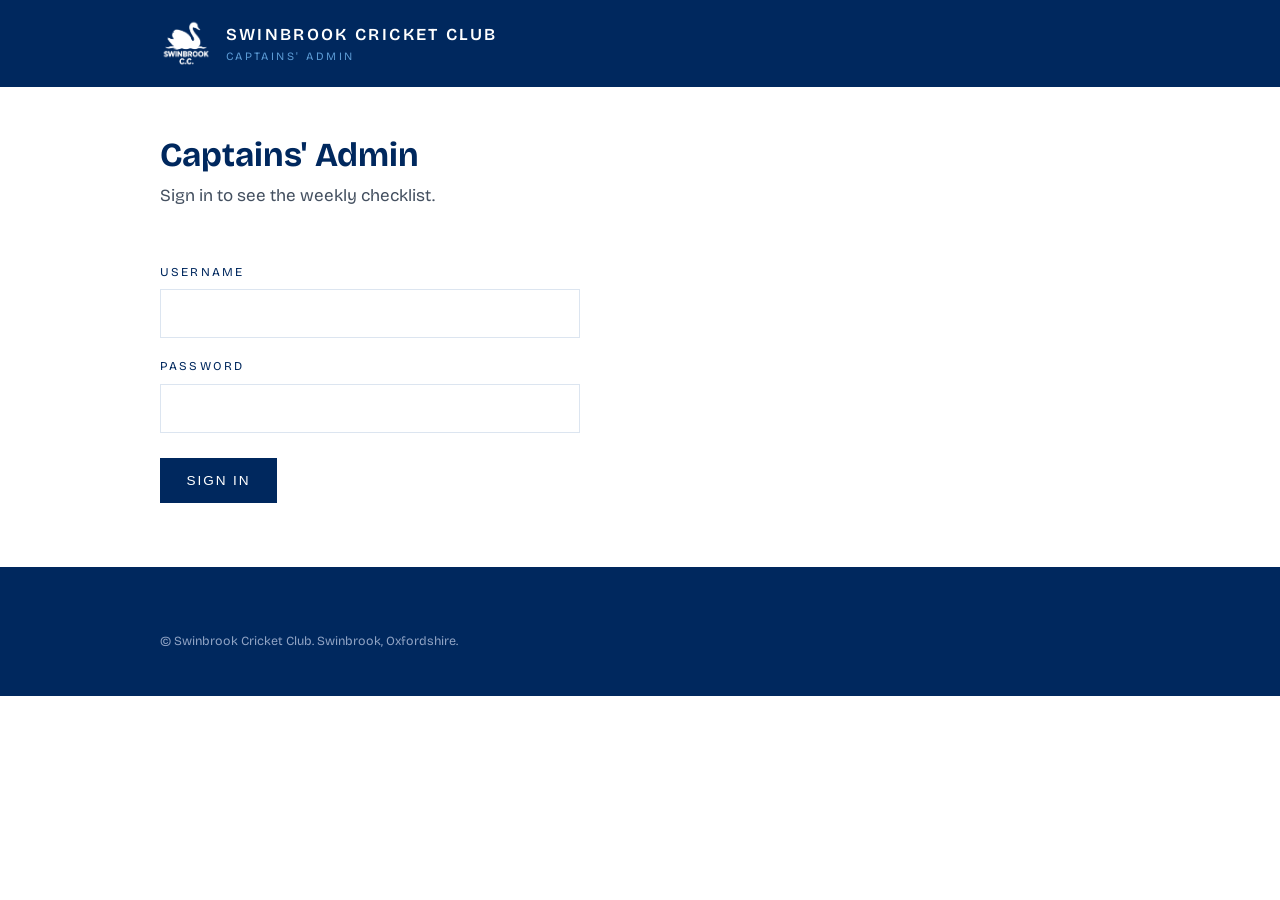
<file: admin.html>
<!DOCTYPE html>
<html lang="en-GB">
<head>
  <meta charset="UTF-8">
  <meta name="viewport" content="width=device-width, initial-scale=1">
  <title>Captains' Admin — Swinbrook Cricket Club</title>
  <meta name="robots" content="noindex, nofollow">
  <link rel="preconnect" href="https://fonts.googleapis.com">
  <link rel="preconnect" href="https://fonts.gstatic.com" crossorigin>
  <link href="https://fonts.googleapis.com/css2?family=Bricolage+Grotesque:wght@400;600;700&display=swap" rel="stylesheet">
  <link rel="stylesheet" href="css/style.css">
  <link rel="icon" type="image/png" href="images/favicon.png">
  <link rel="apple-touch-icon" href="images/apple-touch-icon.png">
</head>
<body>

<header class="site-header">
  <div class="inner">
    <a class="club-mark" href="index.html">
      <img src="images/logo-white.png" alt="Swinbrook Cricket Club crest" onerror="this.style.display='none'">
      <span class="club-name">Swinbrook Cricket Club
        <span class="club-est">Captains' Admin</span>
      </span>
    </a>
  </div>
</header>

<main>

  <!-- ---------- Login ---------- -->
  <section id="login-panel" class="admin-login">
    <h1 class="page-title">Captains' Admin</h1>
    <p class="page-intro">Sign in to see the weekly checklist.</p>
    <div class="admin-form">
      <label for="admin-user">Username</label>
      <input type="text" id="admin-user" autocomplete="username">
      <label for="admin-pass">Password</label>
      <input type="password" id="admin-pass" autocomplete="current-password">
      <button class="btn" id="admin-signin" type="button">Sign in</button>
      <p id="login-error" class="admin-error" hidden>Username or password not recognised.</p>
    </div>
  </section>

  <!-- ---------- Checklist (hidden until signed in) ---------- -->
  <section id="dashboard" hidden>

    <h1 class="page-title">Captains' Weekly Checklist</h1>
    <p class="page-intro">Everything a captain needs to do around a match,
       in order. League links need the <strong>club login</strong> for the
       Cherwell League site.</p>

    <p class="eyebrow">Before the Game</p>
    <ol class="task-list">
      <li>
        <strong>Pick a team.</strong>
      </li>
      <li>
        <strong>Check registrations.</strong>
        <a href="https://cherwellcricketleague.com/clubdetails.php?ClubID=97" rel="noopener">Cherwell League — club details</a>
        <span class="task-note">Log in and go to <em>Registrations</em> on the
        top bar. You'll need the club login.</span>
      </li>
      <li>
        <strong>Send the teams out.</strong>
      </li>
      <li>
        <strong>Make sure the iPad is charged.</strong>
      </li>
    </ol>

    <p class="eyebrow">After the Game</p>
    <ol class="task-list">
      <li>
        <strong>Submit the result</strong> — home team only.
        <a href="https://cherwellcricketleague.com/submitresultMain21.php" rel="noopener">Submit result</a>
      </li>
      <li>
        <strong>Submit the scorecard</strong> — home team only.
        <a href="https://cherwellcricketleague.com/submitresultPC24.php" rel="noopener">Submit via Play-Cricket score</a>
        <span class="task-note">Make sure the scorecard is edited correctly
        and every player is included. To edit it first:
        <a href="https://cherwellcricketleague.com/clubdetails.php?ClubID=97" rel="noopener">log in here</a>
        and go to <em>Matches → Edit Scorecard</em>.</span>
        <span class="task-note task-warning">If the game was NOT scored on
        Play-Cricket, it needs to be next time. For this week,
        <a href="https://cherwellcricketleague.com/submitscorecardMain21.php" rel="noopener">input the scorecard manually here</a>.</span>
      </li>
      <li>
        <strong>Write the captain's report.</strong>
        <a href="https://cherwellcricketleague.com/submitCaptainsMain24.php?matchid=0" rel="noopener">Captain's report form</a>
      </li>
      <li>
        <strong>Make sure the umpire reports.</strong>
        <span class="task-note">This is the captain's responsibility. Send the
        umpire this link:
        <a href="https://cherwellcricketleague.com/submitumpiresFeedback24.php?matchid=0" rel="noopener">umpire feedback form</a>.</span>
      </li>
      <li>
        <strong>Text a short match report to Tom Bendall</strong>, who will
        upload it to the website.
      </li>
    </ol>

    <p class="widget-note">Spotted a mistake in a scorecard?
      <a href="https://cherwellcricketleague.com/submitresultErrorsNew2.php" rel="noopener">Submit a problem here</a>.</p>

    <p class="eyebrow">News &amp; Socials</p>
    <p>Please send any news, events or social updates to Tom Bendall for the
       website — or add them yourself (sign up for a free Padlet account and
       request access):</p>
    <div class="admin-grid">
      <a class="admin-card" href="https://padlet.com/tombendall14/match-reports-zwib8o3412sfn7a1" rel="noopener">
        <strong>Match reports board</strong>
        <span>Post your match report here.</span>
      </a>
      <a class="admin-card" href="https://padlet.com/tombendall14/news-and-events-ow9t1we0bfqhssh3" rel="noopener">
        <strong>News &amp; events board</strong>
        <span>Post club news, socials and events here.</span>
      </a>
    </div>

    <p class="eyebrow">Other Admin</p>
    <p>Everything else on the league side is done through the
       <a href="https://cherwellcricketleague.com/clubdetails.php?ClubID=97" rel="noopener">Cherwell League club login</a>.</p>

    <p style="margin: 3rem 0;">
      <button class="btn secondary" id="admin-signout" type="button">Sign out</button>
    </p>

  </section>

</main>

<footer class="site-footer">
  <div class="inner">
    <p class="copyright">© Swinbrook Cricket Club. Swinbrook, Oxfordshire.</p>
  </div>
</footer>

<script>
(function () {
  // Scrambled fingerprint of the correct username:password —
  // the details themselves don't appear in this file.
  var EXPECTED = "f5af1278faedadb527a9369a70125e6849d14ff105f245daa516db0d132a2781";

  var login = document.getElementById("login-panel");
  var dash = document.getElementById("dashboard");
  var err = document.getElementById("login-error");

  function show(section) {
    login.hidden = section !== "login";
    dash.hidden = section !== "dash";
  }

  async function fingerprint(text) {
    var data = new TextEncoder().encode(text);
    var buf = await crypto.subtle.digest("SHA-256", data);
    return Array.from(new Uint8Array(buf))
      .map(function (b) { return b.toString(16).padStart(2, "0"); })
      .join("");
  }

  async function attempt() {
    var u = document.getElementById("admin-user").value.trim();
    var p = document.getElementById("admin-pass").value;
    var hash = await fingerprint(u + ":" + p);
    if (hash === EXPECTED) {
      sessionStorage.setItem("scc-admin", "yes");
      err.hidden = true;
      show("dash");
    } else {
      err.hidden = false;
    }
  }

  document.getElementById("admin-signin").addEventListener("click", attempt);
  document.getElementById("admin-pass").addEventListener("keydown", function (e) {
    if (e.key === "Enter") attempt();
  });

  document.getElementById("admin-signout").addEventListener("click", function () {
    sessionStorage.removeItem("scc-admin");
    show("login");
  });

  if (sessionStorage.getItem("scc-admin") === "yes") show("dash");
  else show("login");
})();
</script>
</body>
</html>
</file>
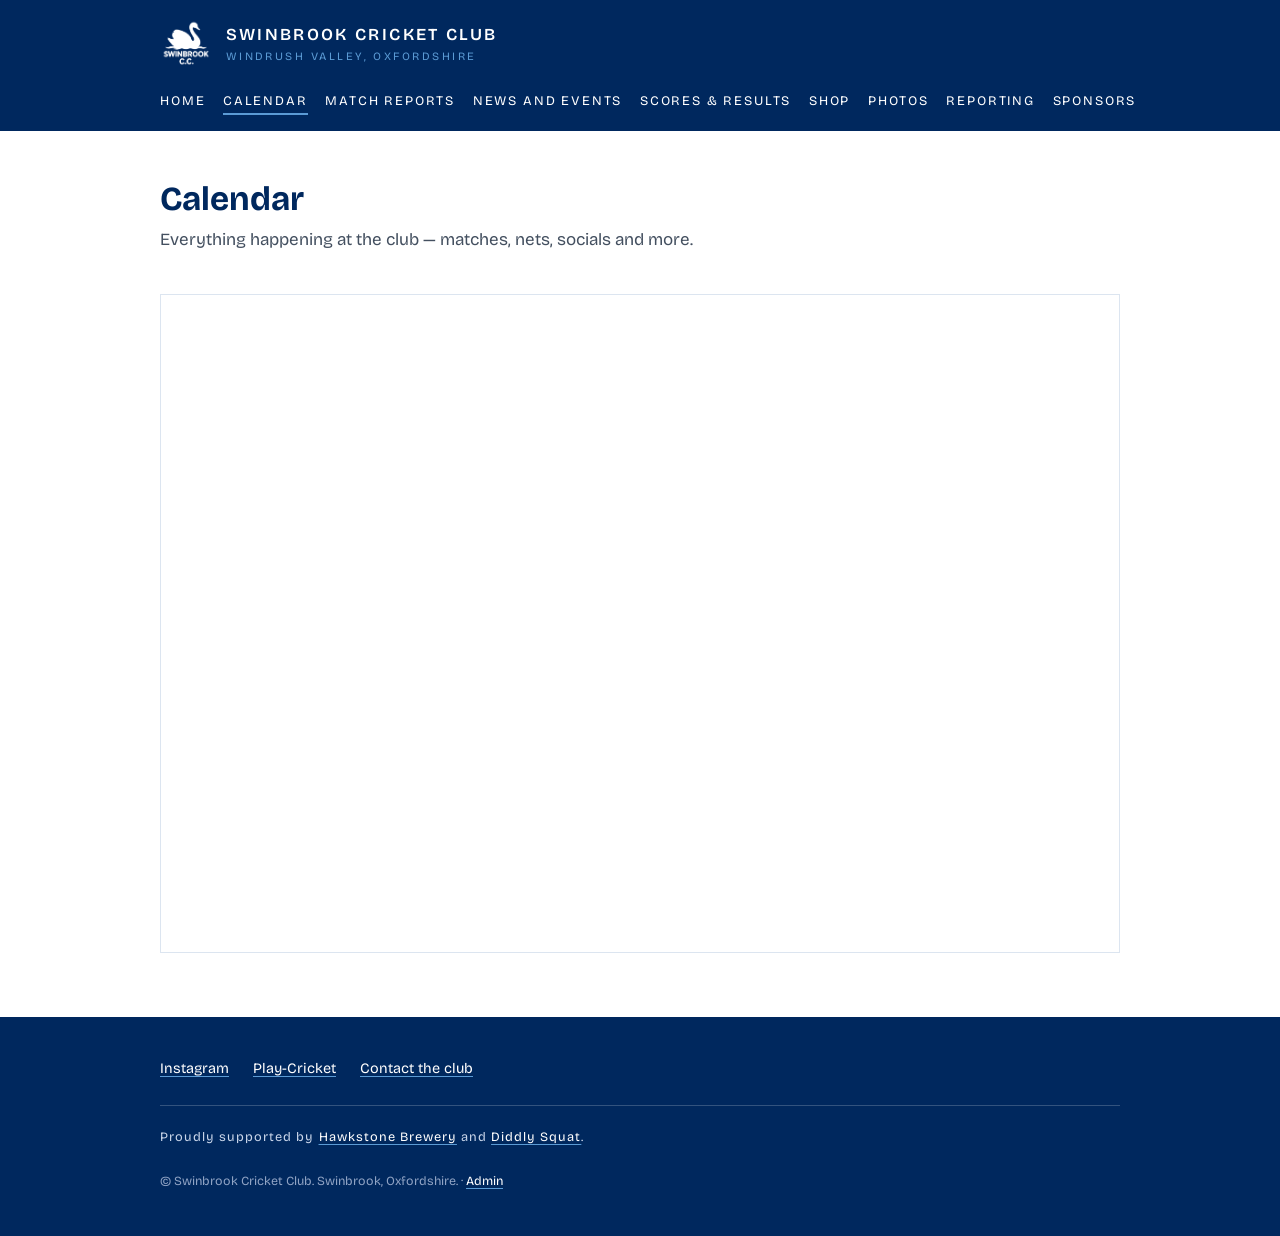
<file: calendar.html>
<!DOCTYPE html>
<html lang="en-GB">
<head>
  <meta charset="UTF-8">
  <meta name="viewport" content="width=device-width, initial-scale=1">
  <title>Calendar — Swinbrook Cricket Club</title>
  <link rel="preconnect" href="https://fonts.googleapis.com">
  <link rel="preconnect" href="https://fonts.gstatic.com" crossorigin>
  <link href="https://fonts.googleapis.com/css2?family=Bricolage+Grotesque:wght@400;600;700&display=swap" rel="stylesheet">
  <link rel="stylesheet" href="css/style.css">
  <link rel="icon" type="image/png" href="images/favicon.png">
  <link rel="apple-touch-icon" href="images/apple-touch-icon.png">
</head>
<body>

<header class="site-header">
  <div class="inner">
    <a class="club-mark" href="index.html">
      <img src="images/logo-white.png" alt="Swinbrook Cricket Club crest" onerror="this.style.display='none'">
      <span class="club-name">Swinbrook Cricket Club
        <span class="club-est">Windrush Valley, Oxfordshire</span>
      </span>
    </a>
    <button class="nav-toggle" aria-expanded="false" aria-controls="site-nav">Menu</button>
    <nav class="site-nav" id="site-nav" aria-label="Main navigation">
      <ul>
        <li><a href="index.html">Home</a></li>
        <li><a href="calendar.html" aria-current="page">Calendar</a></li>
        <li><a href="match-reports.html">Match Reports</a></li>
        <li><a href="news.html">News and Events</a></li>
        <li><a href="scores.html">Scores &amp; Results</a></li>
        <li><a href="https://teamshop.nxt-sports.com/find-your-club/swinbrook-cricket-club/" target="_blank" rel="noopener">Shop</a></li>
        <li><a href="gallery.html">Photos</a></li>
        <li><a href="reporting.html">Reporting</a></li>
        <li><a href="sponsors.html">Sponsors</a></li>
      </ul>
    </nav>
  </div>
</header>

<main>

  <h1 class="page-title">Calendar</h1>
  <p class="page-intro">Everything happening at the club — matches, nets,
     socials and more.</p>

  <div class="widget-frame">
    <iframe src="https://calendar.google.com/calendar/embed?src=21c25ca9284f3c2ff30daf69b2b543ca925d0531f9fc86ca49240ba49279d23e%40group.calendar.google.com&ctz=Europe%2FLondon"
            style="border:0; width:100%; height:600px;"
            title="Swinbrook Cricket Club calendar"
            frameborder="0" scrolling="no"></iframe>
  </div>

</main>

<footer class="site-footer">
  <div class="inner">
    <ul class="footer-links">
      <li><a href="https://www.instagram.com/swinbrook_cc/" rel="noopener">Instagram</a></li>
      <li><a href="https://swinbrook.play-cricket.com/" rel="noopener">Play-Cricket</a></li>
      <li><a href="mailto:tombendall14@gmail.com">Contact the club</a></li>
    </ul>
    <p class="footer-sponsors">Proudly supported by
      <a href="https://hawkstone.co" rel="noopener">Hawkstone Brewery</a> and
      <a href="https://diddlysquatfarmshop.com" rel="noopener">Diddly Squat</a>.</p>
    <p class="copyright">© Swinbrook Cricket Club. Swinbrook, Oxfordshire. · <a href="admin.html">Admin</a></p>
  </div>
</footer>

<script src="js/nav.js"></script>
</body>
</html>
</file>
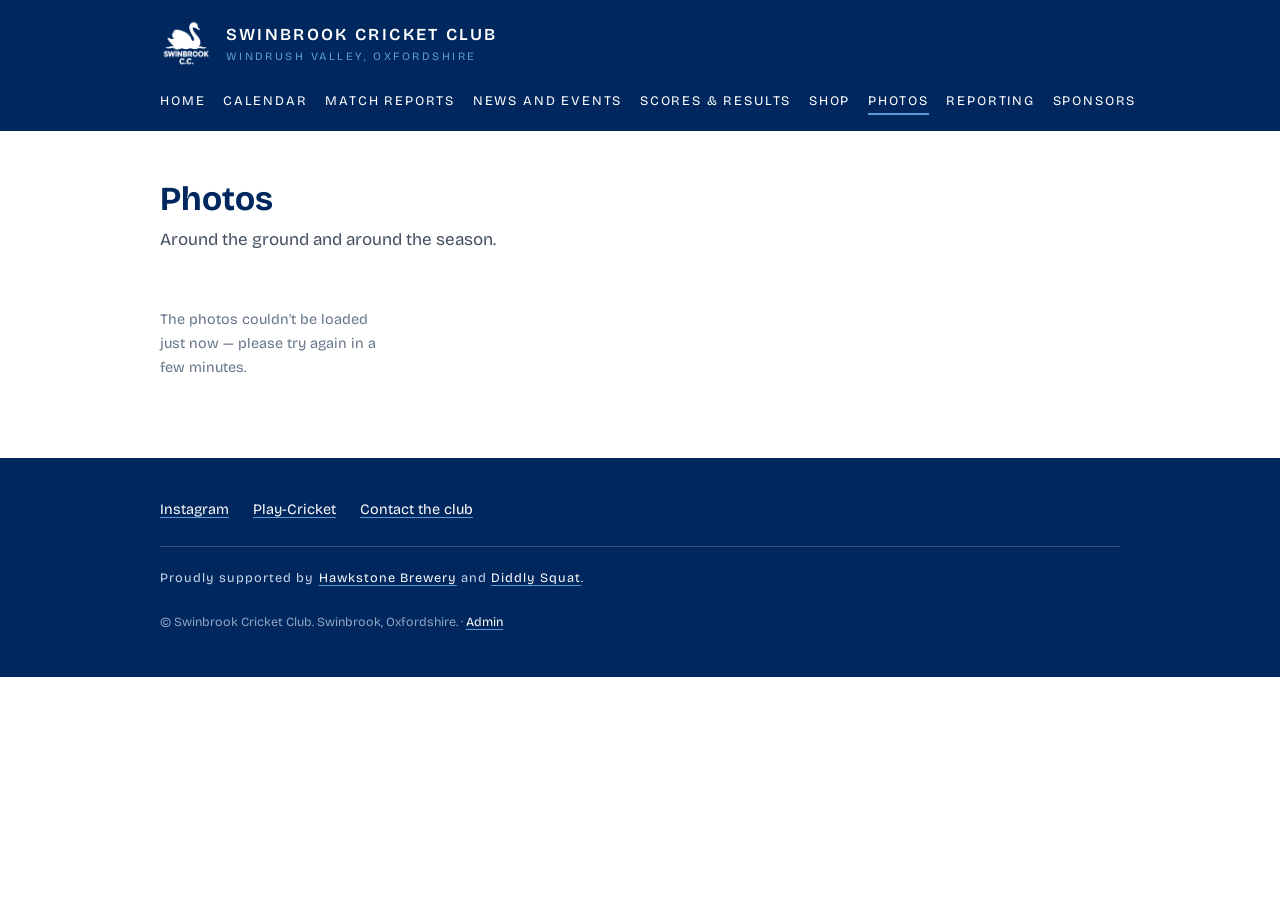
<file: gallery.html>
<!DOCTYPE html>
<html lang="en-GB">
<head>
  <meta charset="UTF-8">
  <meta name="viewport" content="width=device-width, initial-scale=1">
  <title>Photos — Swinbrook Cricket Club</title>
  <link rel="preconnect" href="https://fonts.googleapis.com">
  <link rel="preconnect" href="https://fonts.gstatic.com" crossorigin>
  <link href="https://fonts.googleapis.com/css2?family=Bricolage+Grotesque:wght@400;600;700&display=swap" rel="stylesheet">
  <link rel="stylesheet" href="css/style.css">
  <link rel="icon" type="image/png" href="images/favicon.png">
  <link rel="apple-touch-icon" href="images/apple-touch-icon.png">
</head>
<body>

<header class="site-header">
  <div class="inner">
    <a class="club-mark" href="index.html">
      <img src="images/logo-white.png" alt="Swinbrook Cricket Club crest" onerror="this.style.display='none'">
      <span class="club-name">Swinbrook Cricket Club
        <span class="club-est">Windrush Valley, Oxfordshire</span>
      </span>
    </a>
    <button class="nav-toggle" aria-expanded="false" aria-controls="site-nav">Menu</button>
    <nav class="site-nav" id="site-nav" aria-label="Main navigation">
      <ul>
        <li><a href="index.html">Home</a></li>
        <li><a href="calendar.html">Calendar</a></li>
        <li><a href="match-reports.html">Match Reports</a></li>
        <li><a href="news.html">News and Events</a></li>
        <li><a href="scores.html">Scores &amp; Results</a></li>
        <li><a href="https://teamshop.nxt-sports.com/find-your-club/swinbrook-cricket-club/" target="_blank" rel="noopener">Shop</a></li>
        <li><a href="gallery.html" aria-current="page">Photos</a></li>
        <li><a href="reporting.html">Reporting</a></li>
        <li><a href="sponsors.html">Sponsors</a></li>
      </ul>
    </nav>
  </div>
</header>

<main>

  <h1 class="page-title">Photos</h1>
  <p class="page-intro">Around the ground and around the season.</p>
  <script>
    const GITHUB_REPO = "swinbrookcc/swinbrook-cc";
  </script>

  <div class="pics-grid" id="pics-grid">
    <p class="widget-note">Loading photos…</p>
  </div>

</main>

<footer class="site-footer">
  <div class="inner">
    <ul class="footer-links">
      <li><a href="https://www.instagram.com/swinbrook_cc/" rel="noopener">Instagram</a></li>
      <li><a href="https://swinbrook.play-cricket.com/" rel="noopener">Play-Cricket</a></li>
      <li><a href="mailto:tombendall14@gmail.com">Contact the club</a></li>
    </ul>
    <p class="footer-sponsors">Proudly supported by
      <a href="https://hawkstone.co" rel="noopener">Hawkstone Brewery</a> and
      <a href="https://diddlysquatfarmshop.com" rel="noopener">Diddly Squat</a>.</p>
    <p class="copyright">© Swinbrook Cricket Club. Swinbrook, Oxfordshire. · <a href="admin.html">Admin</a></p>
  </div>
</footer>

<script src="js/nav.js"></script>
<script>
(function () {
  var FOLDER = "images/pics";
  var grid = document.getElementById("pics-grid");

  fetch("https://api.github.com/repos/" + GITHUB_REPO + "/contents/" + FOLDER)
    .then(function (r) { if (!r.ok) throw new Error(); return r.json(); })
    .then(function (files) {
      var pics = files.filter(function (f) {
        return f.type === "file" && /\.(jpe?g|png|gif|webp)$/i.test(f.name);
      });
      if (!pics.length) {
        grid.innerHTML = '<p class="widget-note">No photos yet — check back soon.</p>';
        return;
      }
      grid.innerHTML = pics.map(function (f) {
        var src = FOLDER + "/" + encodeURIComponent(f.name);
        return '<a class="pic" href="' + src + '">' +
               '<img src="' + src + '" loading="lazy" alt="Swinbrook Cricket Club"></a>';
      }).join("");

      // Lightbox: click a photo to view it large, click again to close.
      grid.querySelectorAll(".pic").forEach(function (a) {
        a.addEventListener("click", function (e) {
          e.preventDefault();
          var box = document.createElement("div");
          box.className = "lightbox";
          box.innerHTML = '<img src="' + a.href + '" alt="Swinbrook Cricket Club">';
          box.addEventListener("click", function () { box.remove(); });
          document.body.appendChild(box);
        });
      });
    })
    .catch(function () {
      grid.innerHTML = '<p class="widget-note">The photos couldn\'t be loaded just now — ' +
        'please try again in a few minutes.</p>';
    });
})();
</script>
</body>
</html>
</file>
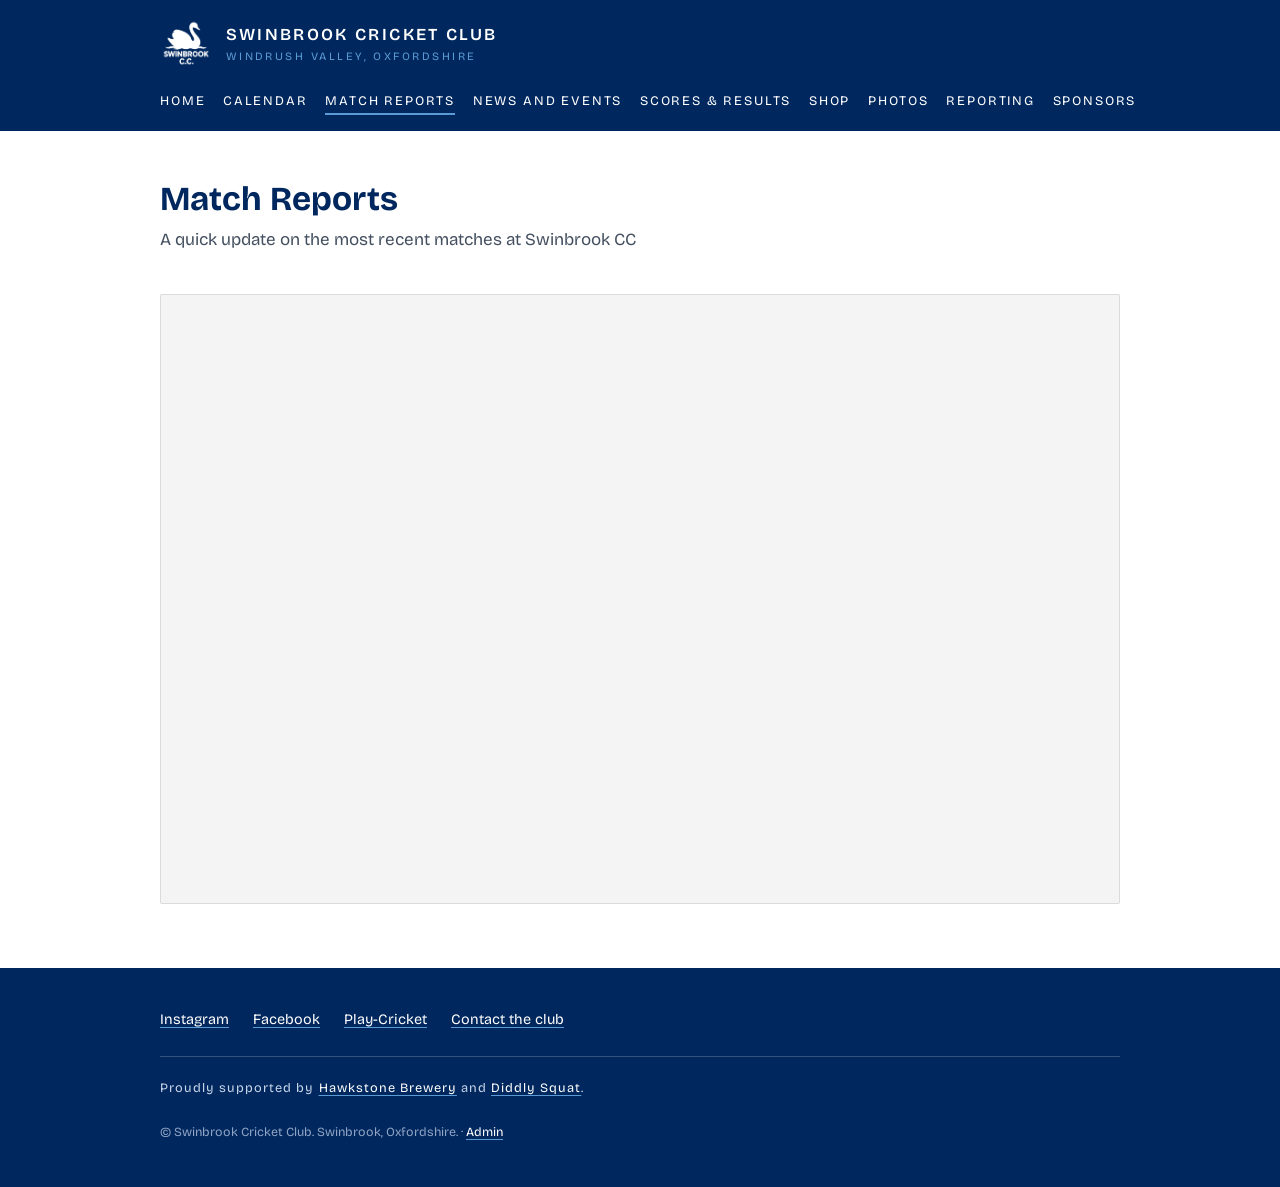
<file: match-reports.html>
<!DOCTYPE html>
<html lang="en-GB">
<head>
  <meta charset="UTF-8">
  <meta name="viewport" content="width=device-width, initial-scale=1">
  <title>Match Reports — Swinbrook Cricket Club</title>
  <link rel="preconnect" href="https://fonts.googleapis.com">
  <link rel="preconnect" href="https://fonts.gstatic.com" crossorigin>
  <link href="https://fonts.googleapis.com/css2?family=Bricolage+Grotesque:wght@400;600;700&display=swap" rel="stylesheet">
  <link rel="stylesheet" href="css/style.css">
  <link rel="icon" type="image/png" href="images/favicon.png">
  <link rel="apple-touch-icon" href="images/apple-touch-icon.png">
</head>
<body>

<header class="site-header">
  <div class="inner">
    <a class="club-mark" href="index.html">
      <img src="images/logo-white.png" alt="Swinbrook Cricket Club crest" onerror="this.style.display='none'">
      <span class="club-name">Swinbrook Cricket Club
        <span class="club-est">Windrush Valley, Oxfordshire</span>
      </span>
    </a>
    <button class="nav-toggle" aria-expanded="false" aria-controls="site-nav">Menu</button>
    <nav class="site-nav" id="site-nav" aria-label="Main navigation">
      <ul>
        <li><a href="index.html">Home</a></li>
        <li><a href="calendar.html">Calendar</a></li>
        <li><a href="match-reports.html" aria-current="page">Match Reports</a></li>
        <li><a href="news.html">News and Events</a></li>
        <li><a href="scores.html">Scores &amp; Results</a></li>
        <li><a href="https://teamshop.nxt-sports.com/find-your-club/swinbrook-cricket-club/" target="_blank" rel="noopener">Shop</a></li>
        <li><a href="gallery.html">Photos</a></li>
        <li><a href="reporting.html">Reporting</a></li>
        <li><a href="sponsors.html">Sponsors</a></li>
      </ul>
    </nav>
  </div>
</header>

<main>
  <h1 class="page-title">Match Reports</h1>
  <p class="page-intro">A quick update on the most recent matches at Swinbrook CC</p>
<div class="padlet-embed" style="border:1px solid rgba(0,0,0,0.1);border-radius:2px;box-sizing:border-box;overflow:hidden;position:relative;width:100%;background:#F4F4F4"><p style="padding:0;margin:0"><iframe src="https://padlet.com/embed/zwib8o3412sfn7a1" frameborder="0" allow="camera;microphone;geolocation;display-capture;clipboard-write" style="width:100%;height:608px;display:block;padding:0;margin:0"></iframe></p></div>
</main>

<footer class="site-footer">
  <div class="inner">
    <ul class="footer-links">
      <li><a href="https://www.instagram.com/" rel="noopener">Instagram</a></li>
      <li><a href="https://www.facebook.com/" rel="noopener">Facebook</a></li>
      <li><a href="https://swinbrook.play-cricket.com/" rel="noopener">Play-Cricket</a></li>
      <li><a href="mailto:tombendall14@gmail.com">Contact the club</a></li>
    </ul>
    <p class="footer-sponsors">Proudly supported by
      <a href="https://hawkstone.co" rel="noopener">Hawkstone Brewery</a> and
      <a href="https://diddlysquatfarmshop.com" rel="noopener">Diddly Squat</a>.</p>
    <p class="copyright">© Swinbrook Cricket Club. Swinbrook, Oxfordshire. · <a href="admin.html">Admin</a></p>
  </div>
</footer>

<script src="js/nav.js"></script>
</body>
</html>
</file>
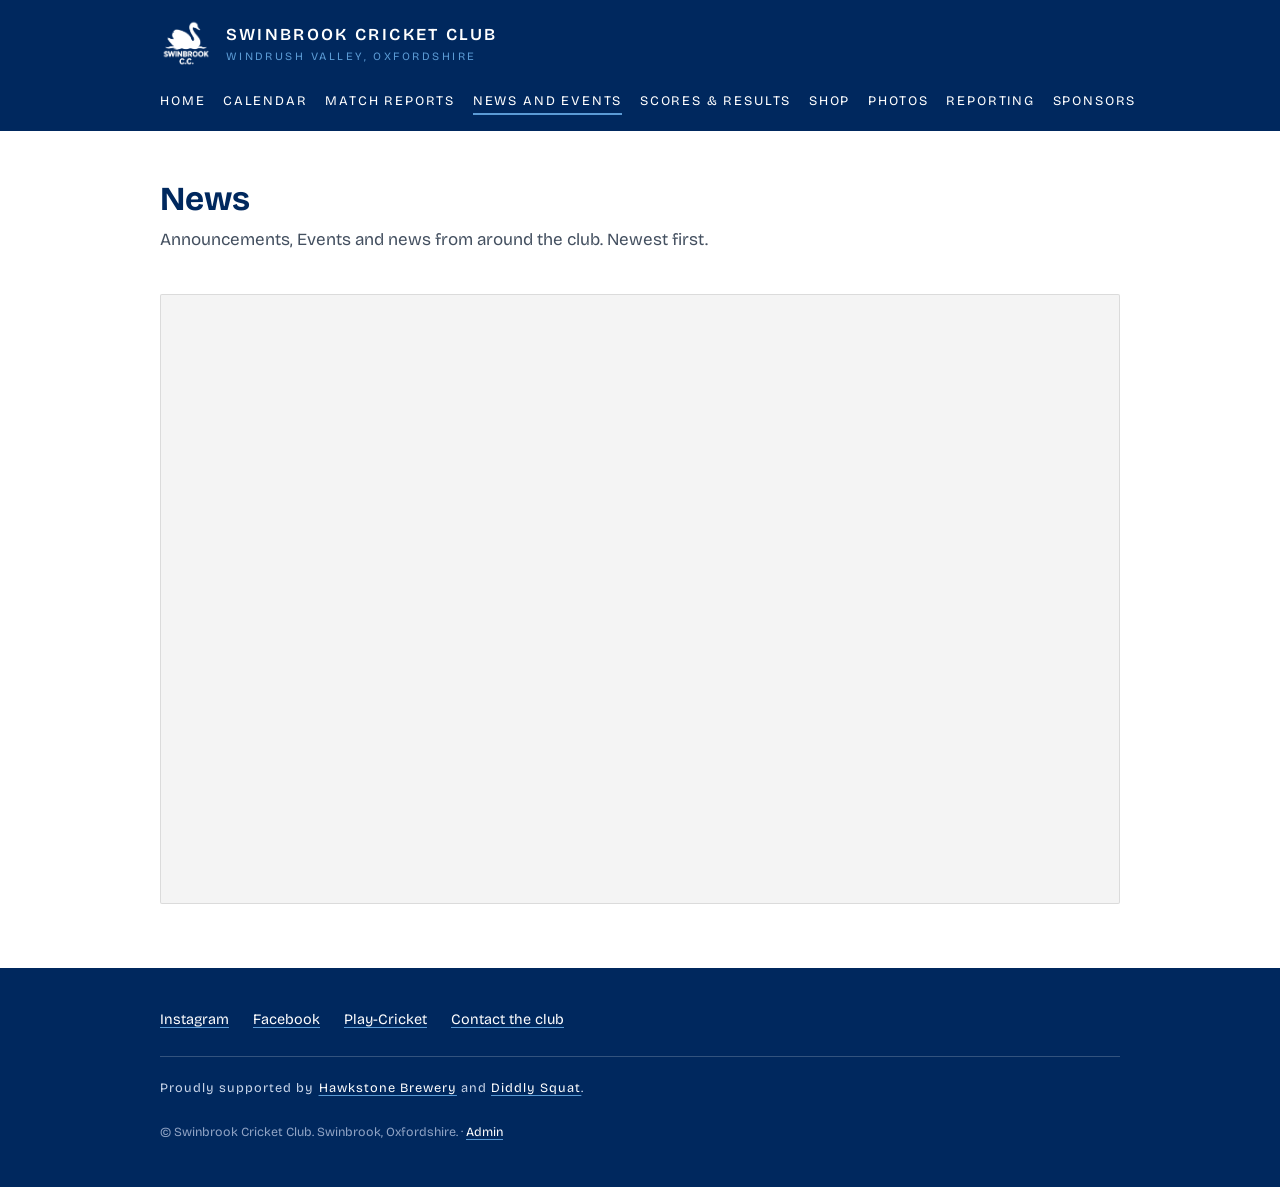
<file: news.html>
<!DOCTYPE html>
<html lang="en-GB">
<head>
  <meta charset="UTF-8">
  <meta name="viewport" content="width=device-width, initial-scale=1">
  <title>News and Events — Swinbrook Cricket Club</title>
  <link rel="preconnect" href="https://fonts.googleapis.com">
  <link rel="preconnect" href="https://fonts.gstatic.com" crossorigin>
  <link href="https://fonts.googleapis.com/css2?family=Bricolage+Grotesque:wght@400;600;700&display=swap" rel="stylesheet">
  <link rel="stylesheet" href="css/style.css">
  <link rel="icon" type="image/png" href="images/favicon.png">
  <link rel="apple-touch-icon" href="images/apple-touch-icon.png">
</head>
<body>

<header class="site-header">
  <div class="inner">
    <a class="club-mark" href="index.html">
      <img src="images/logo-white.png" alt="Swinbrook Cricket Club crest" onerror="this.style.display='none'">
      <span class="club-name">Swinbrook Cricket Club
        <span class="club-est">Windrush Valley, Oxfordshire</span>
      </span>
    </a>
    <button class="nav-toggle" aria-expanded="false" aria-controls="site-nav">Menu</button>
    <nav class="site-nav" id="site-nav" aria-label="Main navigation">
      <ul>
        <li><a href="index.html">Home</a></li>
        <li><a href="calendar.html">Calendar</a></li>
        <li><a href="match-reports.html">Match Reports</a></li>
        <li><a href="news.html" aria-current="page">News and Events</a></li>
        <li><a href="scores.html">Scores &amp; Results</a></li>
        <li><a href="https://teamshop.nxt-sports.com/find-your-club/swinbrook-cricket-club/" target="_blank" rel="noopener">Shop</a></li>
        <li><a href="gallery.html">Photos</a></li>
        <li><a href="reporting.html">Reporting</a></li>
        <li><a href="sponsors.html">Sponsors</a></li>
      </ul>
    </nav>
  </div>
</header>

<main>

  <h1 class="page-title">News</h1>
  <p class="page-intro">Announcements, Events and news from around the club. Newest first.</p>
<div class="padlet-embed" style="border:1px solid rgba(0,0,0,0.1);border-radius:2px;box-sizing:border-box;overflow:hidden;position:relative;width:100%;background:#F4F4F4"><p style="padding:0;margin:0"><iframe src="https://padlet.com/embed/ow9t1we0bfqhssh3" frameborder="0" allow="camera;microphone;geolocation;display-capture;clipboard-write" style="width:100%;height:608px;display:block;padding:0;margin:0"></iframe></p></div>
</main>

<footer class="site-footer">
  <div class="inner">
    <ul class="footer-links">
      <li><a href="https://www.instagram.com/" rel="noopener">Instagram</a></li>
      <li><a href="https://www.facebook.com/" rel="noopener">Facebook</a></li>
      <li><a href="https://swinbrook.play-cricket.com/" rel="noopener">Play-Cricket</a></li>
      <li><a href="mailto:tombendall14@gmail.com">Contact the club</a></li>
    </ul>
    <p class="footer-sponsors">Proudly supported by
      <a href="https://hawkstone.co" rel="noopener">Hawkstone Brewery</a> and
      <a href="https://diddlysquatfarmshop.com" rel="noopener">Diddly Squat</a>.</p>
    <p class="copyright">© Swinbrook Cricket Club. Swinbrook, Oxfordshire. · <a href="admin.html">Admin</a></p>
  </div>
</footer>

<script src="js/nav.js"></script>
</body>
</html>
</file>
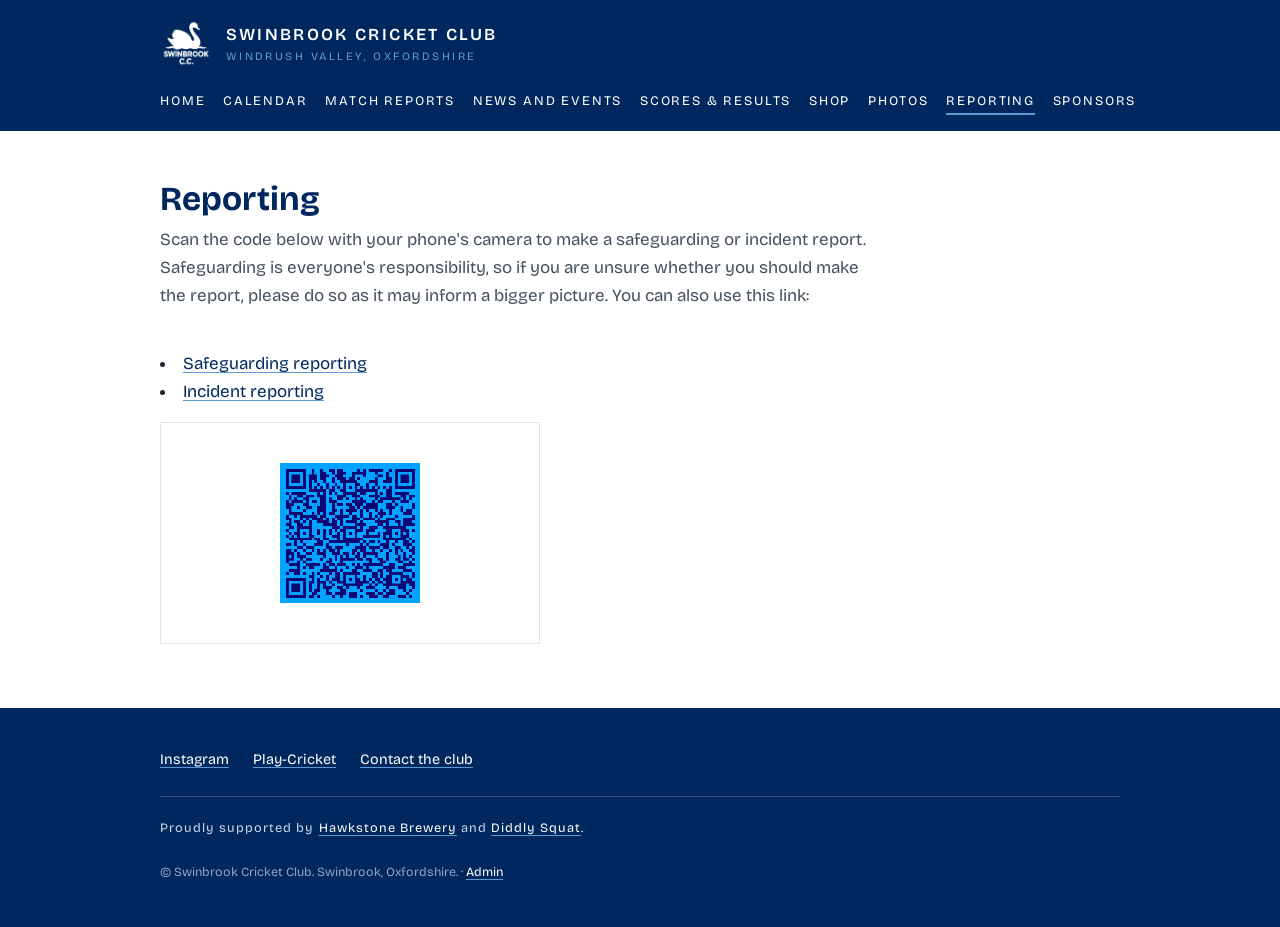
<file: reporting.html>
<!DOCTYPE html>
<html lang="en-GB">
<head>
  <meta charset="UTF-8">
  <meta name="viewport" content="width=device-width, initial-scale=1">
  <title>Reporting — Swinbrook Cricket Club</title>
  <link rel="preconnect" href="https://fonts.googleapis.com">
  <link rel="preconnect" href="https://fonts.gstatic.com" crossorigin>
  <link href="https://fonts.googleapis.com/css2?family=Bricolage+Grotesque:wght@400;600;700&display=swap" rel="stylesheet">
  <link rel="stylesheet" href="css/style.css">
  <link rel="icon" type="image/png" href="images/favicon.png">
  <link rel="apple-touch-icon" href="images/apple-touch-icon.png">
</head>
<body>

<header class="site-header">
  <div class="inner">
    <a class="club-mark" href="index.html">
      <img src="images/logo-white.png" alt="Swinbrook Cricket Club crest" onerror="this.style.display='none'">
      <span class="club-name">Swinbrook Cricket Club
        <span class="club-est">Windrush Valley, Oxfordshire</span>
      </span>
    </a>
    <button class="nav-toggle" aria-expanded="false" aria-controls="site-nav">Menu</button>
    <nav class="site-nav" id="site-nav" aria-label="Main navigation">
      <ul>
        <li><a href="index.html">Home</a></li>
        <li><a href="calendar.html">Calendar</a></li>
        <li><a href="match-reports.html">Match Reports</a></li>
        <li><a href="news.html">News and Events</a></li>
        <li><a href="scores.html">Scores &amp; Results</a></li>
        <li><a href="https://teamshop.nxt-sports.com/find-your-club/swinbrook-cricket-club/" target="_blank" rel="noopener">Shop</a></li>
        <li><a href="gallery.html">Photos</a></li>
        <li><a href="reporting.html" aria-current="page">Reporting</a></li>
        <li><a href="sponsors.html">Sponsors</a></li>
      </ul>
    </nav>
  </div>
</header>

<main>

  <h1 class="page-title">Reporting</h1>
  <!-- Edit this paragraph to explain what the QR code is for
       and what happens after someone scans it. -->
  <p class="page-intro">Scan the code below with your phone's camera to make a safeguarding or incident report.
     Safeguarding is everyone's responsibility, so if you are unsure whether you should make the report, please do so as it may inform a bigger picture.
     You can also use this link: </p>
  <li><a href="https://forms.gle/UkNgeeNpt34BS7ir6" rel="noopener">Safeguarding reporting</a></li>
  <li><a href="https://forms.gle/GtQMoMd1zKPnbvmo9" rel="noopener">Incident reporting</a></li>

  <div class="qr-panel">
    <img src="images/QR reporting.png" alt="QR code for club reporting" style="max-width:140px">
</div>

</main>

<footer class="site-footer">
  <div class="inner">
    <ul class="footer-links">
      <li><a href="https://www.instagram.com/swinbrook_cc/" rel="noopener">Instagram</a></li>
      <li><a href="https://swinbrook.play-cricket.com/" rel="noopener">Play-Cricket</a></li>
      <li><a href="mailto:tombendall14@gmail.com">Contact the club</a></li>
    </ul>
    <p class="footer-sponsors">Proudly supported by
      <a href="https://hawkstone.co" rel="noopener">Hawkstone Brewery</a> and
      <a href="https://diddlysquatfarmshop.com" rel="noopener">Diddly Squat</a>.</p>
    <p class="copyright">© Swinbrook Cricket Club. Swinbrook, Oxfordshire. · <a href="admin.html">Admin</a></p>
  </div>
</footer>

<script src="js/nav.js"></script>
</body>
</html>
</file>
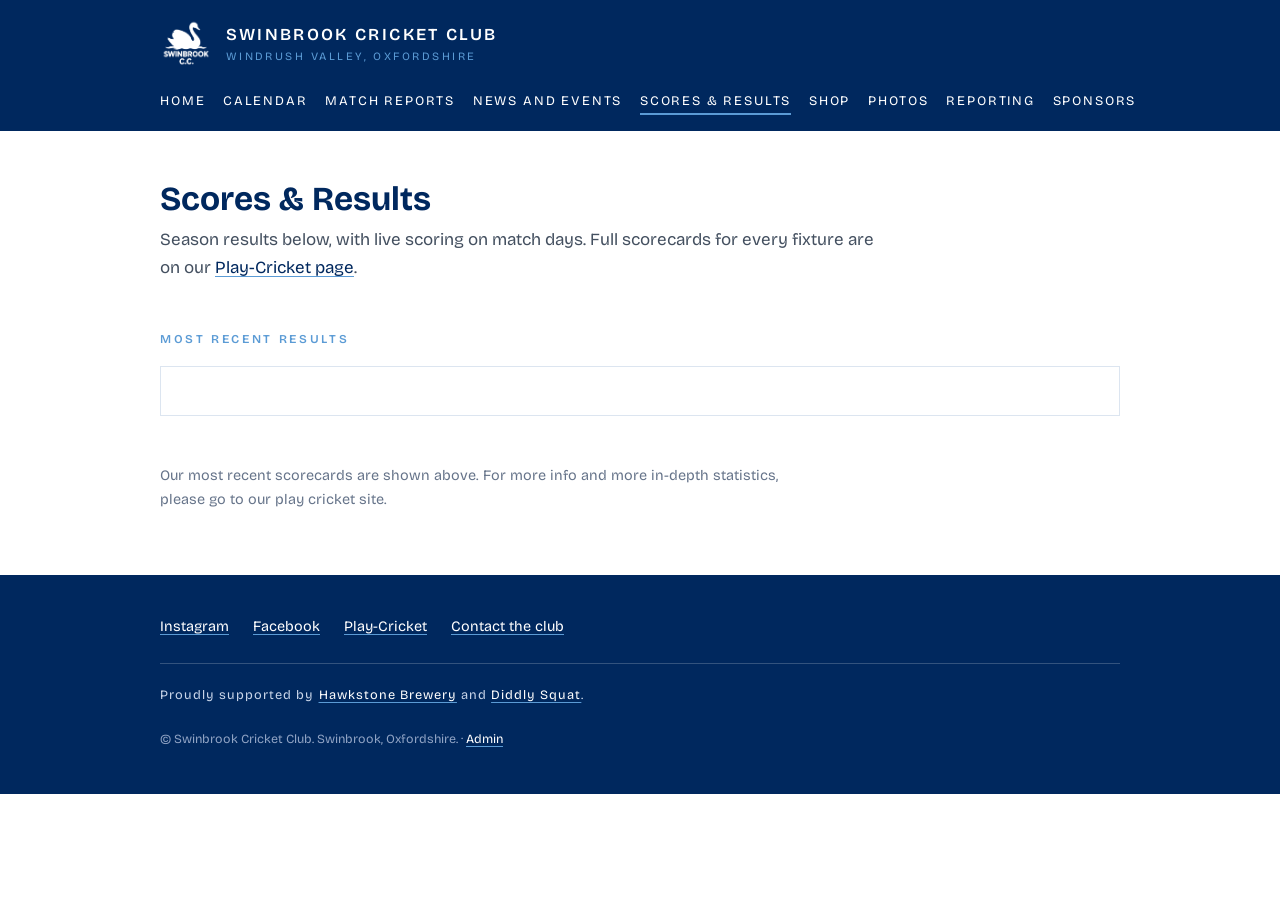
<file: scores.html>
<!DOCTYPE html>
<html lang="en-GB">
<head>
  <meta charset="UTF-8">
  <meta name="viewport" content="width=device-width, initial-scale=1">
  <title>Scores &amp; Results — Swinbrook Cricket Club</title>
  <link rel="preconnect" href="https://fonts.googleapis.com">
  <link rel="preconnect" href="https://fonts.gstatic.com" crossorigin>
  <link href="https://fonts.googleapis.com/css2?family=Bricolage+Grotesque:wght@400;600;700&display=swap" rel="stylesheet">
  <link rel="stylesheet" href="css/style.css">
  <link rel="icon" type="image/png" href="images/favicon.png">
  <link rel="apple-touch-icon" href="images/apple-touch-icon.png">
</head>
<body>

<header class="site-header">
  <div class="inner">
    <a class="club-mark" href="index.html">
      <img src="images/logo-white.png" alt="Swinbrook Cricket Club crest" onerror="this.style.display='none'">
      <span class="club-name">Swinbrook Cricket Club
        <span class="club-est">Windrush Valley, Oxfordshire</span>
      </span>
    </a>
    <button class="nav-toggle" aria-expanded="false" aria-controls="site-nav">Menu</button>
    <nav class="site-nav" id="site-nav" aria-label="Main navigation">
      <ul>
        <li><a href="index.html">Home</a></li>
        <li><a href="calendar.html">Calendar</a></li>
        <li><a href="match-reports.html">Match Reports</a></li>
        <li><a href="news.html">News and Events</a></li>
        <li><a href="scores.html" aria-current="page">Scores &amp; Results</a></li>
        <li><a href="https://teamshop.nxt-sports.com/find-your-club/swinbrook-cricket-club/" target="_blank" rel="noopener">Shop</a></li>
        <li><a href="gallery.html">Photos</a></li>
        <li><a href="reporting.html">Reporting</a></li>
        <li><a href="sponsors.html">Sponsors</a></li>
      </ul>
    </nav>
  </div>
</header>

<main>

  <h1 class="page-title">Scores &amp; Results</h1>
  <p class="page-intro">Season results below, with live scoring on match days.
     Full scorecards for every fixture are on our
     <a href="https://swinbrook.play-cricket.com/Matches?tab=WeeklyResult" rel="noopener">Play-Cricket page</a>.</p>

  <p class="eyebrow">Most Recent Results</p>
  <div class="widget-frame">
    <!-- ============================================================
         PLAY-CRICKET LIVE SCORER WIDGET — do not edit this block.
         It shows a scorecard only while a match is being live-scored;
         on non-match days it will appear empty, which is normal.
         ============================================================ -->
<a style="display:none;" class="lsw" href="https://www.play-cricket.com/embed_widget/live_scorer_widgets?club_id=6202&days=14" id="lsw_link_1526534855798"></a>
  <div class="lsw-col-12 lsw_tile" id="lsw_container_1526534855798"></div>
    <script type="text/javascript">function loadCSSIfNotAlreadyLoadedForSomeReason() {var ss = document.styleSheets;for (var i = 0, max = ss.length; i < max; i++){if (ss[i].href == "https://www.play-cricket.com/live_scorer.css")return;}var link = document.createElement("link");link.rel = "stylesheet";link.href = "https://www.play-cricket.com/live_scorer.css";document.getElementsByTagName("head")[0].appendChild(link);}loadCSSIfNotAlreadyLoadedForSomeReason();!function(d,s,id){var js,fjs=d.getElementsByTagName(s)[0];if(!d.getElementById(id)){js=d.createElement(s);js.id=id;js.src="https://www.play-cricket.com/live_scorer.js";fjs.parentNode.insertBefore(js,fjs);}}(document,"script","lsw-wjs");</script>
  </div>
  <p class="widget-note"> Our most recent scorecards are shown above.
  For more info and more in-depth statistics, please go to our play cricket site.</p>

</main>

<footer class="site-footer">
  <div class="inner">
    <ul class="footer-links">
      <li><a href="https://www.instagram.com/" rel="noopener">Instagram</a></li>
      <li><a href="https://www.facebook.com/" rel="noopener">Facebook</a></li>
      <li><a href="https://swinbrook.play-cricket.com/" rel="noopener">Play-Cricket</a></li>
      <li><a href="mailto:tombendall14@gmail.com">Contact the club</a></li>
    </ul>
    <p class="footer-sponsors">Proudly supported by
      <a href="https://hawkstone.co" rel="noopener">Hawkstone Brewery</a> and
      <a href="https://diddlysquatfarmshop.com" rel="noopener">Diddly Squat</a>.</p>
    <p class="copyright">© Swinbrook Cricket Club. Swinbrook, Oxfordshire. · <a href="admin.html">Admin</a></p>
  </div>
</footer>

<script src="js/nav.js"></script>
</body>
</html>
</file>
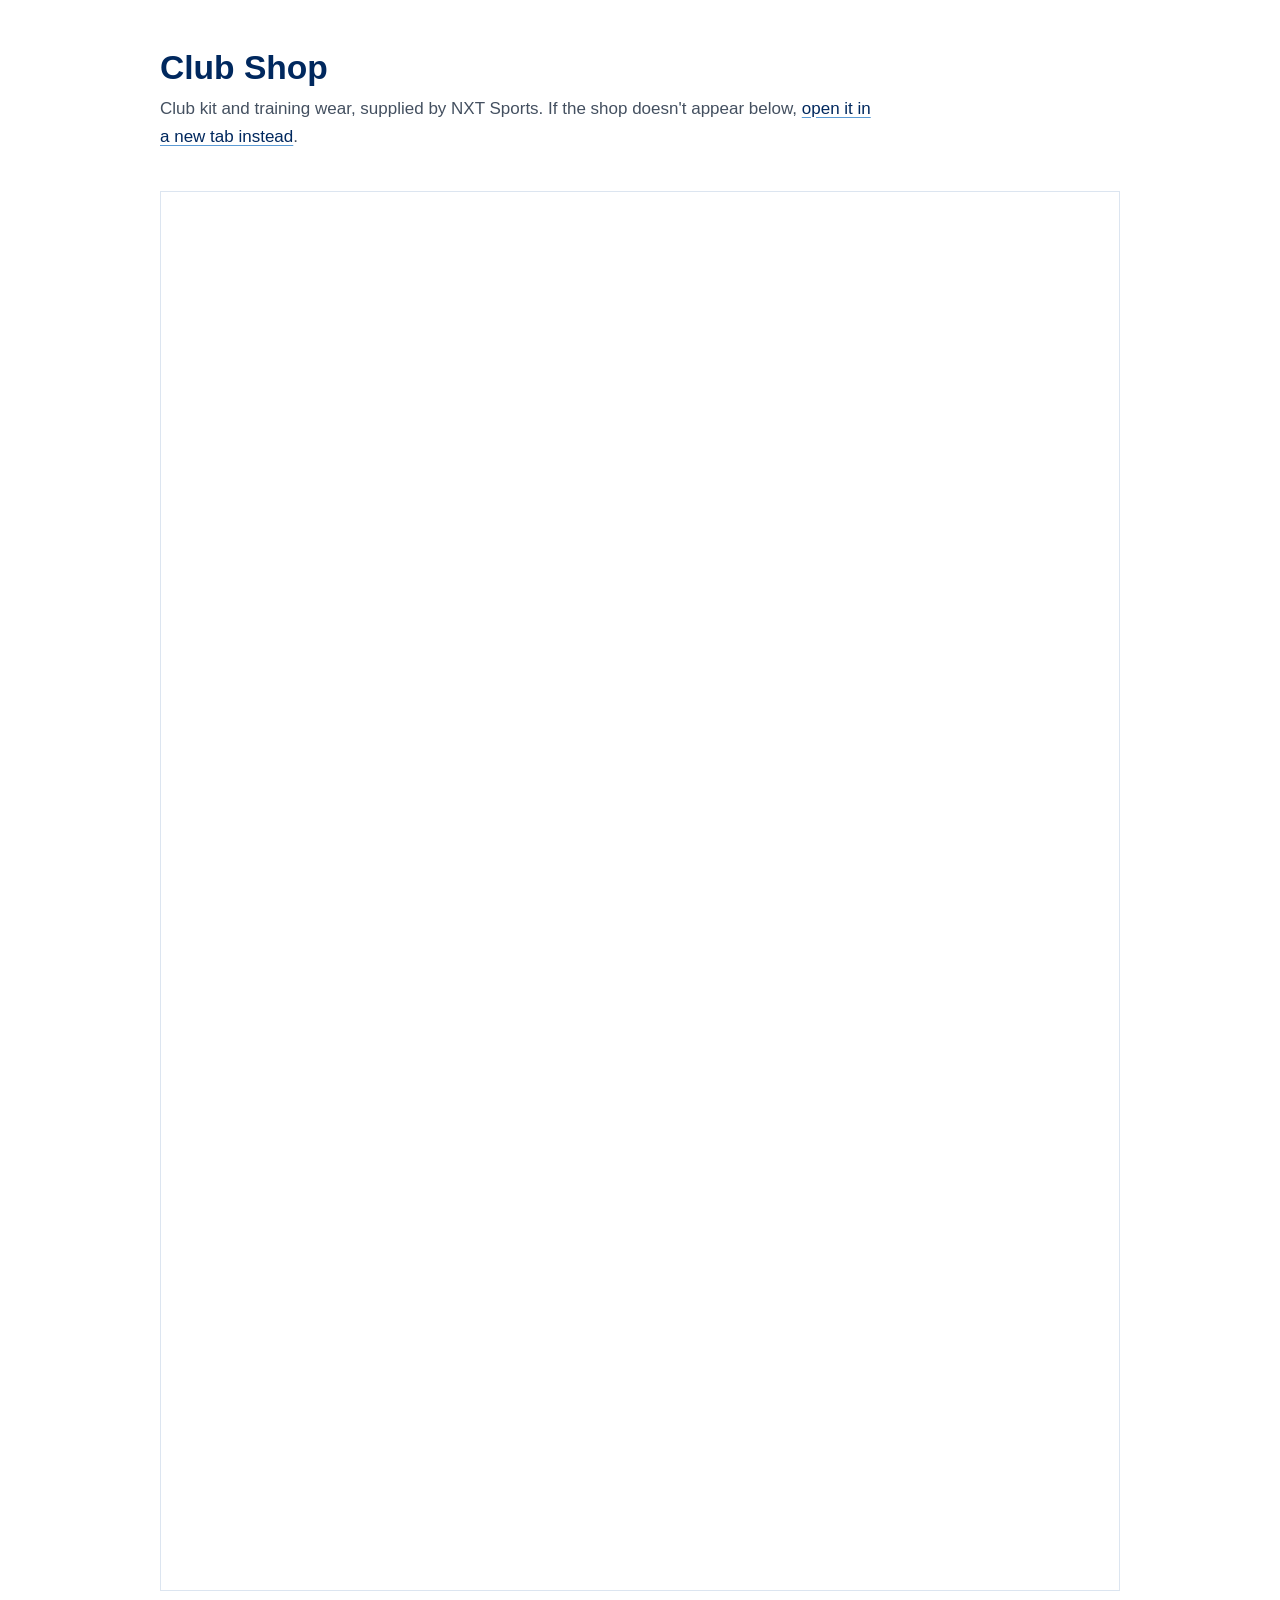
<file: shop.html>
<!DOCTYPE html>
<html lang="en-GB">
<head>
  <meta charset="UTF-8">
  <meta name="viewport" content="width=device-width, initial-scale=1">
  <title>Club Shop — Swinbrook Cricket Club</title>
  <link href="https://fonts.googleapis.com/css2?family=Source+Serif+4:wght@400;600;700&display=swap" rel="stylesheet">
  <link rel="stylesheet" href="css/style.css">
  <link rel="icon" type="image/png" href="images/favicon.png">
  <link rel="apple-touch-icon" href="images/apple-touch-icon.png">
</head>
<body>

<main>
  <h1 class="page-title">Club Shop</h1>
  <p class="page-intro">Club kit and training wear, supplied by NXT Sports.
     If the shop doesn't appear below,
     <a href="https://teamshop.nxt-sports.com/find-your-club/swinbrook-cricket-club/" rel="noopener">open it in a new tab instead</a>.</p>

  <iframe src="https://teamshop.nxt-sports.com/find-your-club/swinbrook-cricket-club/"
          title="Swinbrook CC club shop"
          style="width:100%; height:1400px; border:1px solid #dce5f0;"
          loading="lazy"></iframe>
</main>

<script src="js/nav.js"></script>
</body>
</html>
</file>
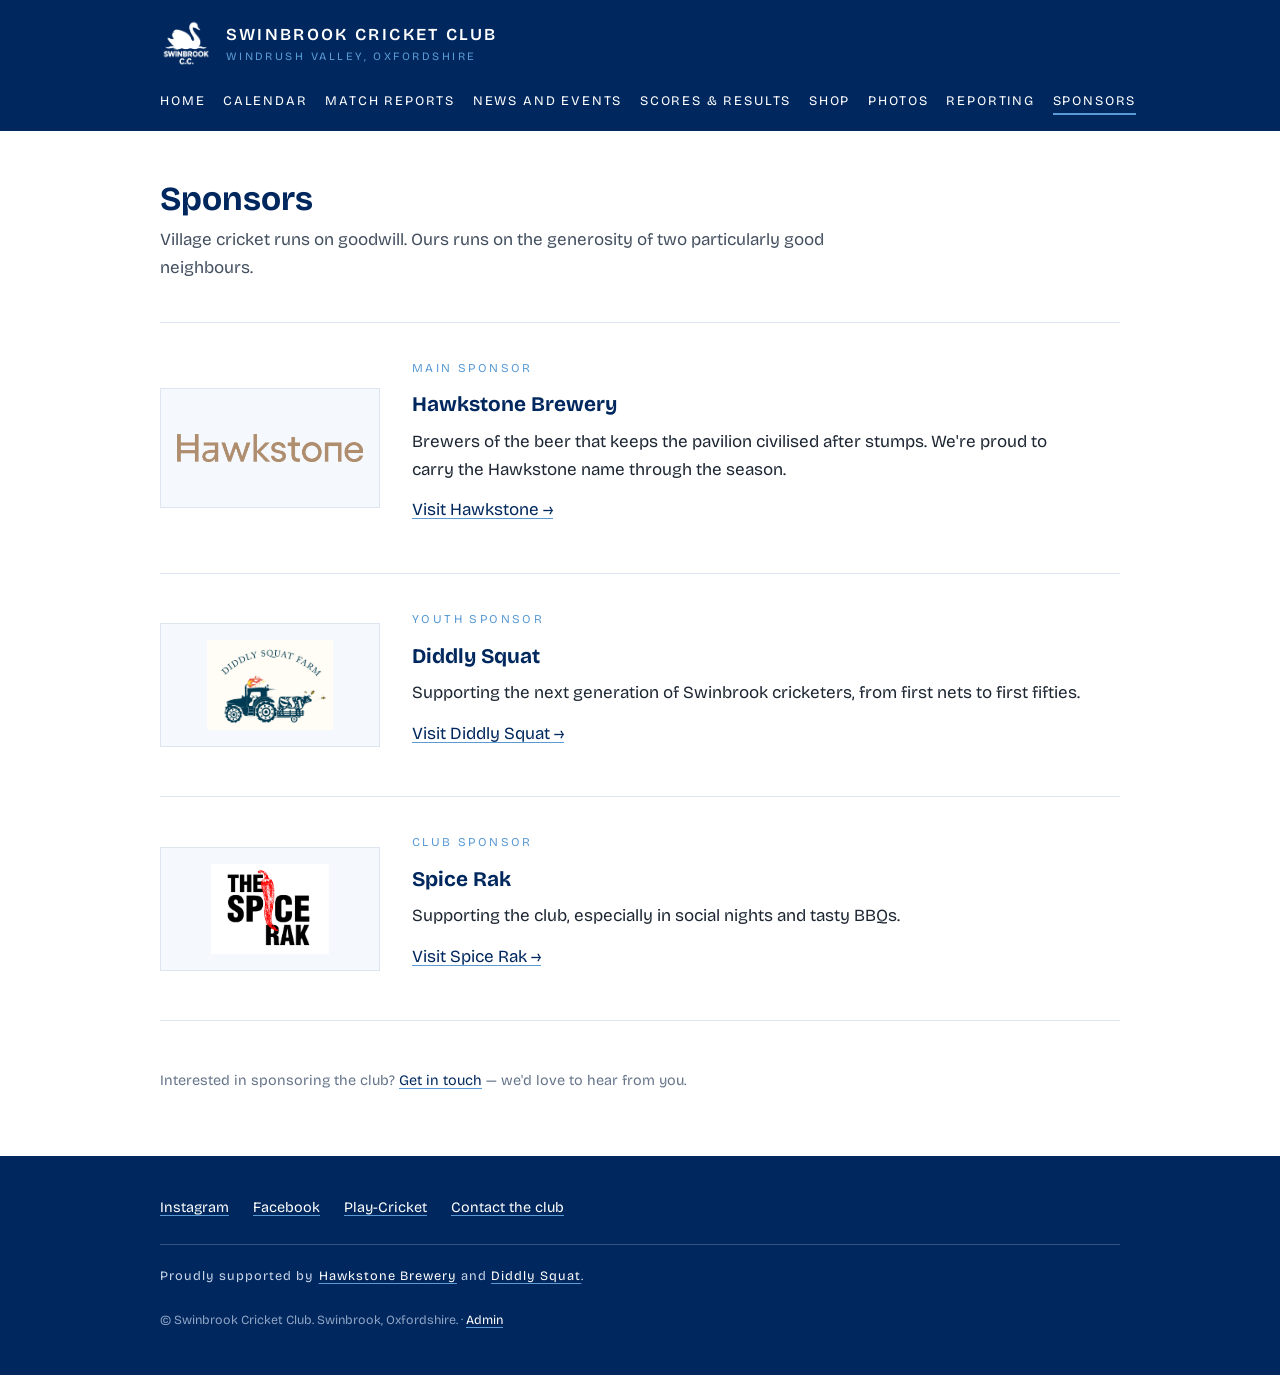
<file: sponsors.html>
<!DOCTYPE html>
<html lang="en-GB">
<head>
  <meta charset="UTF-8">
  <meta name="viewport" content="width=device-width, initial-scale=1">
  <title>Sponsors — Swinbrook Cricket Club</title>
  <link rel="preconnect" href="https://fonts.googleapis.com">
  <link rel="preconnect" href="https://fonts.gstatic.com" crossorigin>
  <link href="https://fonts.googleapis.com/css2?family=Bricolage+Grotesque:wght@400;600;700&display=swap" rel="stylesheet">
  <link rel="stylesheet" href="css/style.css">
  <link rel="icon" type="image/png" href="images/favicon.png">
  <link rel="apple-touch-icon" href="images/apple-touch-icon.png">
</head>
<body>

<header class="site-header">
  <div class="inner">
    <a class="club-mark" href="index.html">
      <img src="images/logo-white.png" alt="Swinbrook Cricket Club crest" onerror="this.style.display='none'">
      <span class="club-name">Swinbrook Cricket Club
        <span class="club-est">Windrush Valley, Oxfordshire</span>
      </span>
    </a>
    <button class="nav-toggle" aria-expanded="false" aria-controls="site-nav">Menu</button>
    <nav class="site-nav" id="site-nav" aria-label="Main navigation">
      <ul>
        <li><a href="index.html">Home</a></li>
        <li><a href="calendar.html">Calendar</a></li>
        <li><a href="match-reports.html">Match Reports</a></li>
        <li><a href="news.html">News and Events</a></li>
        <li><a href="scores.html">Scores &amp; Results</a></li>
        <li><a href="https://teamshop.nxt-sports.com/find-your-club/swinbrook-cricket-club/" target="_blank" rel="noopener">Shop</a></li>
        <li><a href="gallery.html">Photos</a></li>
        <li><a href="reporting.html">Reporting</a></li>
        <li><a href="sponsors.html" aria-current="page">Sponsors</a></li>
      </ul>
    </nav>
  </div>
</header>

<main>

  <h1 class="page-title">Sponsors</h1>
  <p class="page-intro">Village cricket runs on goodwill. Ours runs on the
     generosity of two particularly good neighbours.</p>

  <!-- Upload sponsor logos to the images folder as hawkstone.png
       and diddlysquat.png — they will appear automatically. -->

  <section class="sponsor">
    <div class="logo-slot">
      <img src="images/hawkstone.png" alt="Hawkstone Brewery logo"
           onerror="this.replaceWith(document.createTextNode('Hawkstone Brewery'))">
    </div>
    <div>
      <p class="tier">Main Sponsor</p>
      <h2>Hawkstone Brewery</h2>
      <p>Brewers of the beer that keeps the pavilion civilised after stumps.
         We're proud to carry the Hawkstone name through the season.</p>
      <p><a href="https://hawkstone.co" rel="noopener">Visit Hawkstone →</a></p>
    </div>
  </section>

  <section class="sponsor">
    <div class="logo-slot">
      <img src="images/diddlysquat.png" alt="Diddly Squat logo"
           onerror="this.replaceWith(document.createTextNode('Diddly Squat'))">
    </div>
    <div>
      <p class="tier">Youth Sponsor</p>
      <h2>Diddly Squat</h2>
      <p>Supporting the next generation of Swinbrook cricketers, from first
         nets to first fifties.</p>
      <p><a href="https://diddlysquatfarmshop.com" rel="noopener">Visit Diddly Squat →</a></p>
    </div>
  </section>

   <section class="sponsor">
    <div class="logo-slot">
      <img src="images/spicerak.png" alt="Spice Rak Logo"
           onerror="this.replaceWith(document.createTextNode('Spice Rak'))">
    </div>
    <div>
      <p class="tier">Club Sponsor</p>
      <h2>Spice Rak</h2>
      <p>Supporting the club, especially in social nights and tasty BBQs.</p>
      <p><a href="https://thespicerak.co.uk/" rel="noopener">Visit Spice Rak →</a></p>
    </div>
  </section>

  <p class="widget-note">Interested in sponsoring the club?
     <a href="mailto:tombendall14@gmail.com">Get in touch</a> — we'd love to
     hear from you.</p>

</main>

<footer class="site-footer">
  <div class="inner">
    <ul class="footer-links">
      <li><a href="https://www.instagram.com/" rel="noopener">Instagram</a></li>
      <li><a href="https://www.facebook.com/" rel="noopener">Facebook</a></li>
      <li><a href="https://swinbrook.play-cricket.com/" rel="noopener">Play-Cricket</a></li>
      <li><a href="mailto:tombendall14@gmail.com">Contact the club</a></li>
    </ul>
    <p class="footer-sponsors">Proudly supported by
      <a href="https://hawkstone.co" rel="noopener">Hawkstone Brewery</a> and
      <a href="https://diddlysquatfarmshop.com" rel="noopener">Diddly Squat</a>.</p>
    <p class="copyright">© Swinbrook Cricket Club. Swinbrook, Oxfordshire. · <a href="admin.html">Admin</a></p>
  </div>
</footer>

<script src="js/nav.js"></script>
</body>
</html>
</file>
<file: css/style.css>
/* ============================================================
   Swinbrook Cricket Club — site stylesheet
   You should not need to edit this file for routine updates.
   Colours live in the :root block below if you ever want to
   adjust them.
   ============================================================ */

:root {
  --navy: #00285E;
  --sky: #5B9BD5;
  --ink: #1d2733;
  --paper: #ffffff;
  --wash: #f5f8fc;
  --rule: #dce5f0;
}

* { box-sizing: border-box; }

html { scroll-behavior: smooth; }

@media (prefers-reduced-motion: reduce) {
  html { scroll-behavior: auto; }
  * { transition: none !important; }
}

body {
  margin: 0;
  font-family: "Bricolage Grotesque", Arial, Helvetica, sans-serif;
  font-size: 17px;
  line-height: 1.65;
  color: var(--ink);
  background: var(--paper);
}

img { max-width: 100%; height: auto; display: block; }

a { color: var(--navy); text-decoration-color: var(--sky); text-underline-offset: 3px; }
a:hover { color: var(--sky); }
a:focus-visible { outline: 2px solid var(--sky); outline-offset: 3px; }

/* ---------- Header & navigation ---------- */

.site-header {
  background: var(--navy);
  color: #fff;
}

.site-header .inner {
  max-width: 1000px;
  margin: 0 auto;
  padding: 1.1rem 1.25rem;
  display: flex;
  align-items: center;
  gap: 1rem;
  flex-wrap: wrap;
}

.club-mark {
  display: flex;
  align-items: center;
  gap: 0.85rem;
  color: #fff;
  text-decoration: none;
}

.club-mark img { width: 52px; height: 52px; object-fit: contain; }

.club-mark .club-name {
  font-size: 1.05rem;
  font-weight: 600;
  letter-spacing: 0.14em;
  text-transform: uppercase;
}

.club-mark .club-est {
  display: block;
  font-size: 0.7rem;
  font-weight: 400;
  letter-spacing: 0.22em;
  color: var(--sky);
  text-transform: uppercase;
}

.nav-toggle {
  display: none;
  margin-left: auto;
  background: none;
  border: 1px solid var(--sky);
  color: #fff;
  font: inherit;
  font-size: 0.8rem;
  letter-spacing: 0.15em;
  text-transform: uppercase;
  padding: 0.4rem 0.9rem;
  cursor: pointer;
}

.site-nav { margin-left: auto; }

.site-nav ul {
  list-style: none;
  margin: 0;
  padding: 0;
  display: flex;
  gap: 1.1rem;
}

.site-nav a {
  color: #fff;
  text-decoration: none;
  font-size: 0.82rem;
  letter-spacing: 0.14em;
  text-transform: uppercase;
  padding-bottom: 4px;
  border-bottom: 2px solid transparent;
  white-space: nowrap;
}

.site-nav a:hover { color: var(--sky); }
.site-nav a[aria-current="page"] { border-bottom-color: var(--sky); }

@media (max-width: 780px) {
  .nav-toggle { display: block; }
  .site-nav { display: none; width: 100%; margin-left: 0; }
  .site-nav.open { display: block; }
  .site-nav ul { flex-direction: column; gap: 0; padding: 0.5rem 0 0.25rem; }
  .site-nav li { border-top: 1px solid rgba(255,255,255,0.15); }
  .site-nav a { display: block; padding: 0.8rem 0.25rem; }
}

/* ---------- Page scaffolding ---------- */

main { max-width: 1000px; margin: 0 auto; padding: 0 1.25rem; }

.page-title {
  margin: 3rem 0 0.4rem;
  font-size: 2.1rem;
  font-weight: 700;
  color: var(--navy);
  line-height: 1.2;
}

.page-intro {
  margin: 0 0 2.5rem;
  max-width: 42em;
  color: #445060;
}

.eyebrow {
  font-size: 0.75rem;
  font-weight: 600;
  letter-spacing: 0.22em;
  text-transform: uppercase;
  color: var(--sky);
  margin: 3rem 0 0.5rem;
}

hr.rule {
  border: none;
  border-top: 1px solid var(--rule);
  margin: 2.5rem 0;
}

/* ---------- Home page ---------- */

.hero { padding: 3.5rem 0 3rem; }

.hero h1 {
  margin: 0 0 1rem;
  font-size: clamp(2rem, 5vw, 3rem);
  font-weight: 700;
  color: var(--navy);
  line-height: 1.15;
  max-width: 15em;
}

.hero p { max-width: 36em; margin: 0 0 1.75rem; font-size: 1.05rem; }

.hero-photo { margin: 0 0 2.5rem; }
.hero-photo img { width: 100%; }
.hero-photo figcaption { font-size: 0.85rem; color: #66748a; padding-top: 0.5rem; }

.btn {
  display: inline-block;
  background: var(--navy);
  color: #fff;
  text-decoration: none;
  font-size: 0.85rem;
  letter-spacing: 0.14em;
  text-transform: uppercase;
  padding: 0.85rem 1.6rem;
  border: 1px solid var(--navy);
}

.btn:hover { background: #fff; color: var(--navy); }

.btn.secondary { background: #fff; color: var(--navy); }
.btn.secondary:hover { background: var(--navy); color: #fff; }

/* Next fixture / latest result strip */

.fixture-strip {
  background: var(--navy);
  color: #fff;
  margin: 3rem 0;
}

.fixture-strip .inner {
  display: grid;
  grid-template-columns: 1fr 1fr;
  gap: 0;
}

.fixture-strip .cell { padding: 2rem 2.25rem; }
.fixture-strip .cell + .cell { border-left: 1px solid rgba(255,255,255,0.2); }

.fixture-strip .label {
  font-size: 0.72rem;
  letter-spacing: 0.22em;
  text-transform: uppercase;
  color: var(--sky);
  margin: 0 0 0.6rem;
}

.fixture-strip .line { margin: 0; font-size: 1.15rem; font-weight: 600; }
.fixture-strip .detail { margin: 0.4rem 0 0; font-size: 0.9rem; color: #c9d6ea; }

@media (max-width: 700px) {
  .fixture-strip .inner { grid-template-columns: 1fr; }
  .fixture-strip .cell + .cell { border-left: none; border-top: 1px solid rgba(255,255,255,0.2); }
}

/* ---------- Fantasy Sports Section ---------- */

.fantasy-sports-section {
  background: var(--wash);
  padding: 2.5rem 0;
  margin: 2.5rem 0;
  border-top: 1px solid var(--rule);
  border-bottom: 1px solid var(--rule);
}

.fantasy-sports-section .inner {
  max-width: 1000px;
  margin: 0 auto;
  padding: 0 1.25rem;
}

.fantasy-sports-section h2 {
  margin: 0 0 1.5rem;
  font-size: 1.8rem;
  font-weight: 700;
  color: var(--navy);
}

.fantasy-container {
  position: relative;
  width: 100%;
  overflow: hidden;
  border-radius: 4px;
  box-shadow: 0 2px 8px rgba(0, 0, 0, 0.1);
}

.fantasy-container iframe {
  display: block;
  border-radius: 4px;
}

@media (max-width: 700px) {
  .fantasy-sports-section h2 {
    font-size: 1.4rem;
  }
  
  .fantasy-container iframe {
    height: 400px !important;
  }
}

/* ---------- Match report & news lists ---------- */

.entry {
  padding: 2rem 0;
  border-top: 1px solid var(--rule);
}

.entry:last-of-type { border-bottom: 1px solid var(--rule); margin-bottom: 3rem; }

.entry .meta {
  font-size: 0.78rem;
  letter-spacing: 0.16em;
  text-transform: uppercase;
  color: #66748a;
  margin: 0 0 0.4rem;
}

.entry h2 {
  margin: 0 0 0.35rem;
  font-size: 1.4rem;
  color: var(--navy);
  line-height: 1.3;
}

.entry .result-line { margin: 0 0 0.8rem; font-weight: 600; }

.entry .result-line .won { color: var(--navy); }
.entry .result-line .lost { color: #8a2f2f; }

.entry p { margin: 0.6rem 0 0; max-width: 46em; }

/* ---------- Results table (scorebook) ---------- */

.results-table { width: 100%; border-collapse: collapse; margin: 1rem 0 3rem; }

.results-table th {
  text-align: left;
  font-size: 0.75rem;
  letter-spacing: 0.18em;
  text-transform: uppercase;
  color: var(--navy);
  border-bottom: 2px solid var(--navy);
  padding: 0.6rem 0.75rem 0.5rem;
}

.results-table td {
  padding: 0.7rem 0.75rem;
  border-bottom: 1px solid var(--rule);
  vertical-align: top;
}

.results-table tr:nth-child(even) td { background: var(--wash); }

.badge {
  display: inline-block;
  width: 1.5rem;
  height: 1.5rem;
  line-height: 1.5rem;
  text-align: center;
  border-radius: 50%;
  font-size: 0.8rem;
  font-weight: 700;
  color: #fff;
}

.badge.w { background: var(--navy); }
.badge.l { background: #8a2f2f; }
.badge.d, .badge.a { background: #66748a; }

@media (max-width: 700px) {
  .results-table thead { display: none; }
  .results-table tr { display: block; border-bottom: 1px solid var(--rule); padding: 0.6rem 0; }
  .results-table td { display: block; border: none; padding: 0.15rem 0.25rem; background: none !important; }
}

/* ---------- Play-Cricket widget ---------- */

.widget-frame {
  border: 1px solid var(--rule);
  padding: 1.5rem;
  margin: 1rem 0 3rem;
}

.widget-note { font-size: 0.9rem; color: #66748a; max-width: 44em; }

/* ---------- Honours board (statistics) ---------- */

.honours-board {
  background: var(--navy);
  color: #fff;
  padding: 2.5rem 2.5rem 2rem;
  margin: 1.5rem 0 3rem;
  border: 6px double var(--sky);
}

.honours-board h2 {
  margin: 0 0 1.5rem;
  text-align: center;
  font-size: 1.15rem;
  font-weight: 600;
  letter-spacing: 0.24em;
  text-transform: uppercase;
  color: #fff;
}

.honours-board table { width: 100%; border-collapse: collapse; }

.honours-board th {
  text-align: left;
  font-size: 0.72rem;
  letter-spacing: 0.2em;
  text-transform: uppercase;
  color: var(--sky);
  padding: 0.4rem 0.6rem;
  border-bottom: 1px solid rgba(255,255,255,0.3);
}

.honours-board td {
  padding: 0.55rem 0.6rem;
  border-bottom: 1px solid rgba(255,255,255,0.12);
  font-size: 1rem;
}

.honours-board td.figure { text-align: right; font-weight: 700; }
.honours-board th.figure { text-align: right; }

.board-grid { display: grid; grid-template-columns: 1fr 1fr; gap: 2rem; }
@media (max-width: 820px) { .board-grid { grid-template-columns: 1fr; } }

/* ---------- Sponsors ---------- */

.sponsor {
  display: grid;
  grid-template-columns: 220px 1fr;
  gap: 2rem;
  align-items: center;
  padding: 2.25rem 0;
  border-top: 1px solid var(--rule);
}

.sponsor:last-of-type { border-bottom: 1px solid var(--rule); margin-bottom: 3rem; }

.sponsor .logo-slot {
  border: 1px solid var(--rule);
  background: var(--wash);
  min-height: 120px;
  display: flex;
  align-items: center;
  justify-content: center;
  padding: 1rem;
}

.sponsor .logo-slot img { max-height: 90px; width: auto; }

.sponsor h2 { margin: 0 0 0.3rem; font-size: 1.3rem; color: var(--navy); }
.sponsor .tier {
  font-size: 0.75rem;
  letter-spacing: 0.2em;
  text-transform: uppercase;
  color: var(--sky);
  margin: 0 0 0.6rem;
}
.sponsor p { margin: 0 0 0.8rem; max-width: 40em; }

@media (max-width: 700px) { .sponsor { grid-template-columns: 1fr; } }

/* ---------- Instagram section ---------- */

.instagram-slot {
  border: 1px dashed var(--rule);
  background: var(--wash);
  padding: 2.5rem;
  text-align: center;
  color: #66748a;
  margin: 1rem 0 3rem;
}

/* ---------- Footer ---------- */

.site-footer {
  background: var(--navy);
  color: #c9d6ea;
  margin-top: 4rem;
  font-size: 0.9rem;
}

.site-footer .inner {
  max-width: 1000px;
  margin: 0 auto;
  padding: 2.5rem 1.25rem 2rem;
}

.site-footer a { color: #fff; text-decoration-color: var(--sky); }
.site-footer a:hover { color: var(--sky); }

.footer-links { display: flex; flex-wrap: wrap; gap: 1.5rem; margin: 0 0 1.5rem; padding: 0; list-style: none; }

.footer-sponsors {
  border-top: 1px solid rgba(255,255,255,0.2);
  padding-top: 1.25rem;
  font-size: 0.8rem;
  letter-spacing: 0.08em;
}

.site-footer .copyright { margin-top: 1.5rem; font-size: 0.78rem; color: #8fa3c4; }

/* ---------- Admin page ---------- */

.admin-login { max-width: 420px; }

.admin-form { display: flex; flex-direction: column; gap: 0.4rem; margin: 1rem 0 3rem; }

.admin-form label {
  font-size: 0.75rem;
  letter-spacing: 0.18em;
  text-transform: uppercase;
  color: var(--navy);
  margin-top: 0.8rem;
}

.admin-form input {
  font: inherit;
  padding: 0.6rem 0.75rem;
  border: 1px solid var(--rule);
  color: var(--ink);
}

.admin-form input:focus-visible { outline: 2px solid var(--sky); outline-offset: 1px; }

.admin-form .btn { margin-top: 1.2rem; align-self: flex-start; cursor: pointer; }

.admin-error { color: #8a2f2f; margin: 0.8rem 0 0; }

.admin-grid {
  display: grid;
  grid-template-columns: repeat(auto-fill, minmax(260px, 1fr));
  gap: 1rem;
  margin: 1rem 0 2.5rem;
}

.admin-card {
  display: block;
  border: 1px solid var(--rule);
  padding: 1.25rem 1.4rem;
  text-decoration: none;
  color: var(--ink);
  cursor: pointer;
}

.admin-card:hover { border-color: var(--sky); color: var(--ink); }

.admin-card strong { display: block; color: var(--navy); margin-bottom: 0.35rem; font-size: 1.02rem; }
.admin-card span { font-size: 0.88rem; color: #445060; }

.admin-h2 { font-size: 1.15rem; color: var(--navy); margin: 2rem 0 0.6rem; }

.template-block { position: relative; border: 1px solid var(--rule); background: var(--wash); }

.template-block pre { margin: 0; padding: 1.25rem; overflow-x: auto; font-size: 0.85rem; line-height: 1.5; }

.template-block .copy-btn {
  position: absolute;
  top: 0.6rem;
  right: 0.6rem;
  padding: 0.35rem 0.9rem;
  font-size: 0.72rem;
  cursor: pointer;
}

/* ---------- Home page photo banner ---------- */

.hero-banner {
  position: relative;
  background: var(--navy) url("../images/background.jpg") center / cover no-repeat;
  padding: 4.5rem 2.5rem;
}

.hero-banner::before {
  content: "";
  position: absolute;
  inset: 0;
  background: rgba(0, 40, 94, 0.72);
}

.hero-banner > * { position: relative; }

.hero-banner h1 { color: #fff; }
.hero-banner p { color: #e8eef7; }

.hero-banner .btn { background: #fff; color: var(--navy); border-color: #fff; }
.hero-banner .btn:hover { background: transparent; color: #fff; }
.hero-banner .btn.secondary { background: transparent; color: #fff; border-color: #fff; }
.hero-banner .btn.secondary:hover { background: #fff; color: var(--navy); }

/* ---------- Photo gallery ---------- */

.pics-grid {
  display: grid;
  grid-template-columns: repeat(auto-fill, minmax(220px, 1fr));
  gap: 0.75rem;
  margin: 1rem 0 3rem;
}

.pics-grid .pic { display: block; }

.pics-grid img {
  width: 100%;
  aspect-ratio: 4 / 3;
  object-fit: cover;
  display: block;
}

.lightbox {
  position: fixed;
  inset: 0;
  background: rgba(0, 20, 47, 0.92);
  display: flex;
  align-items: center;
  justify-content: center;
  padding: 2rem;
  cursor: pointer;
  z-index: 10;
}

.lightbox img { max-width: 100%; max-height: 100%; }

/* ---------- QR reporting panel ---------- */

.qr-panel {
  border: 1px solid var(--rule);
  background: #fff;
  padding: 2.5rem;
  margin: 1rem 0 3rem;
  max-width: 380px;
  display: flex;
  justify-content: center;
}

.qr-panel img { width: 100%; max-width: 280px; image-rendering: pixelated; }

/* ---------- Captains' checklist ---------- */

.task-list {
  list-style: none;
  counter-reset: task;
  margin: 1rem 0 2.5rem;
  padding: 0;
  max-width: 46em;
}

.task-list li {
  counter-increment: task;
  position: relative;
  padding: 1rem 0 1rem 3rem;
  border-top: 1px solid var(--rule);
}

.task-list li:last-child { border-bottom: 1px solid var(--rule); }

.task-list li::before {
  content: counter(task);
  position: absolute;
  left: 0;
  top: 1.05rem;
  width: 1.7rem;
  height: 1.7rem;
  line-height: 1.7rem;
  text-align: center;
  border-radius: 50%;
  background: var(--navy);
  color: #fff;
  font-size: 0.85rem;
  font-weight: 700;
}

.task-list strong { color: var(--navy); }

.task-list a { margin-left: 0.35rem; }

.task-note {
  display: block;
  font-size: 0.92rem;
  color: #445060;
  margin-top: 0.35rem;
}

.task-warning { color: #8a2f2f; }
.task-warning a { color: #8a2f2f; }
</file>
